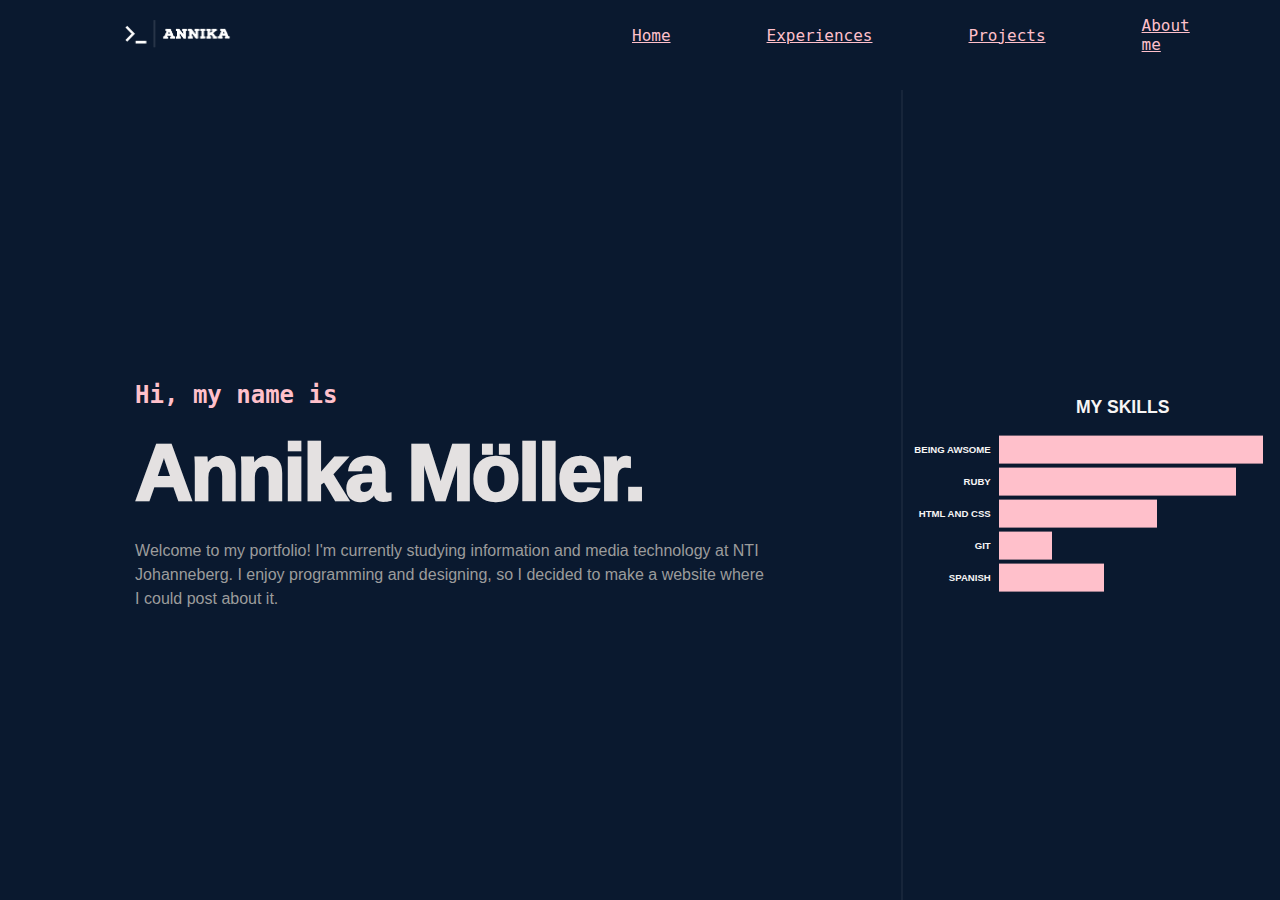
<file: index.html>
<!DOCTYPE html>
<html lang="en">

<head>
    <meta charset="UTF-8">
    <meta name="viewport" content="width=device-width, initial-scale=1.0">
    <meta http-equiv="X-UA-Compatible" content="ie=edge">
    <title>Document</title>
    <link rel="stylesheet" href="css/style.min.css">
</head>

<body id="index_container">
    <nav>
        <div class="hidden">
            <ul class="menu">
                <li><a class="menuItem" href="index.html">Home</a></li>
                <li><a class="menuItem" href="experiences.html">Experiences</a></li>
                <li><a class="menuItem" href="projects.html">Projects</a></li>
                <li><a class="menuItem" href="about_me.html">About me</a></li>
            </ul>
            <button class="hamburger_menu">
                <img src="img/hamburger.svg" class="menuIcon" alt="menu button"/>
                <img src="img/close.svg" class="closeIcon" alt="close menu button"/>
            </button>
        </div>
        <ul class="nav_ul">
            <li class="nav_li"><a href="index.html"><img src="img/logo.png" id="logo" alt="logo"></a></li>
            <li class="nav_li menu_categories"><a href="index.html">Home</a></li>
            <li class="nav_li menu_categories"><a href="experiences.html">Experiences</a></li>
            <li class="nav_li menu_categories"><a href="projects.html">Projects</a></li>
            <li class="nav_li menu_categories"><a href="about_me.html">About me</a></li>
        </ul>
    </nav>
    <main class="color1 index_text_div">

        <div class="index_text">
            <h2 class="font_type2">Hi, my name is</h2>
            <h1 class="font_type1">Annika Möller.</h1>
            <p class="font_type3">Welcome to my portfolio! I'm currently studying information and media technology at
                NTI Johanneberg. I enjoy programming and designing, so I decided to make a website where I could post
                about it. </p>
        </div>
    </main>
    <aside id="chart_container" class="color1">
        <dl>
            <dt>
                My skills
            </dt>
            <dd class="percentage percentage-100"><span class="text">Being awsome</span></dd>
            <dd class="percentage percentage-90"><span class="text">Ruby</span></dd>
            <dd class="percentage percentage-60"><span class="text">HTML and CSS</span></dd>
            <dd class="percentage percentage-20"><span class="text">Git</span></dd>
            <dd class="percentage percentage-40"><span class="text">Spanish</span></dd>
        </dl>
    </aside>
    <script src="js/hamburger.js"></script>
</body>

</html>
</file>
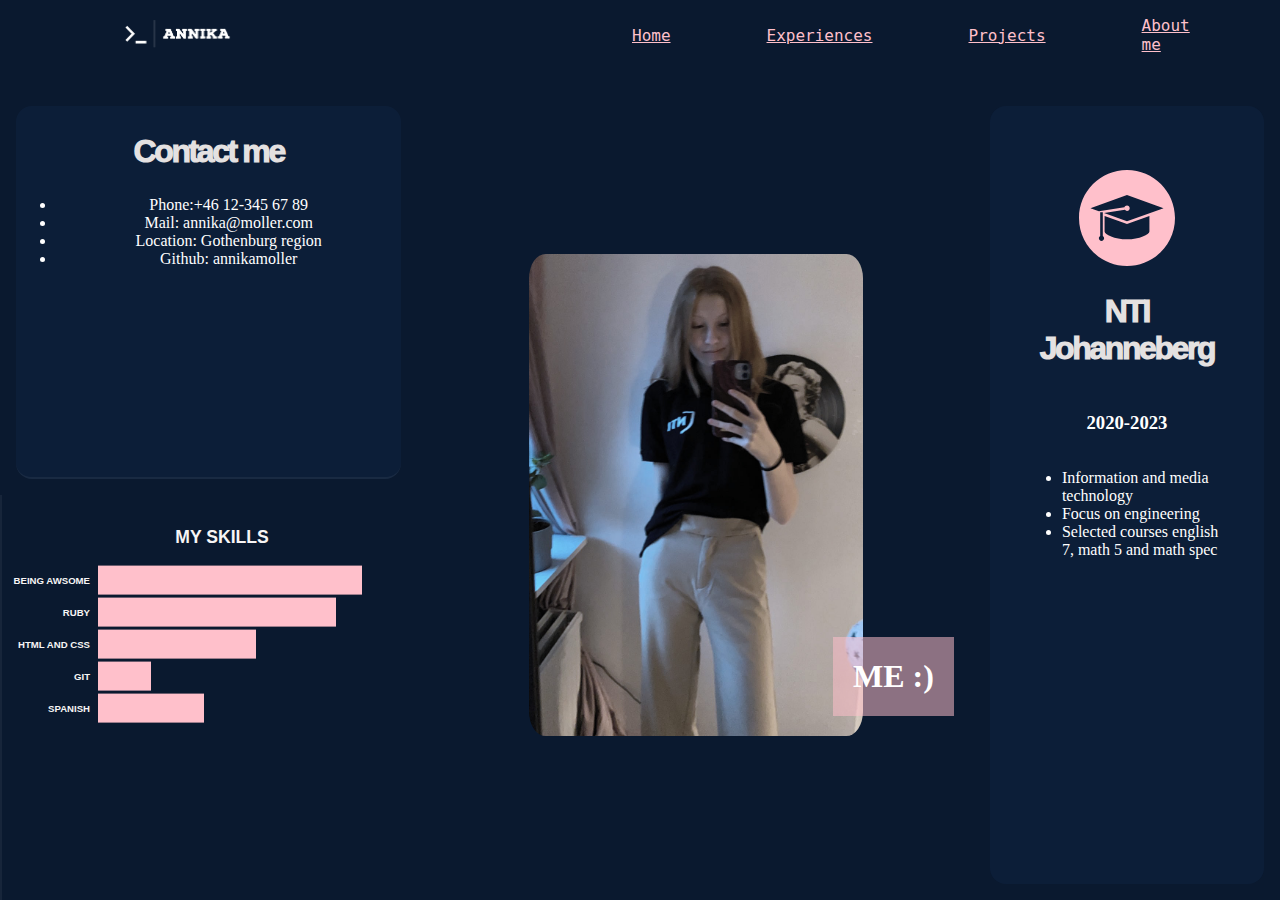
<file: about_me.html>
<!DOCTYPE html>
<html lang="en">

<head>
    <meta charset="UTF-8">
    <meta name="viewport" content="width=device-width, initial-scale=1.0">
    <meta http-equiv="X-UA-Compatible" content="ie=edge">
    <title>Document</title>
    <link rel="stylesheet" href="css/style.min.css">
</head>

<body id="about_me_container">
    <nav>
        <div class="hidden">
            <ul class="menu">
                <li><a class="menuItem" href="index.html">Home</a></li>
                <li><a class="menuItem" href="experiences.html">Experiences</a></li>
                <li><a class="menuItem" href="projects.html">Projects</a></li>
                <li><a class="menuItem" href="about_me.html">About me</a></li>
            </ul>
            <button class="hamburger_menu">
                <img src="img/hamburger.svg" class="menuIcon" alt="menu button" />
                <img src="img/close.svg" class="closeIcon" alt="close menu button" />
            </button>
        </div>
        <ul class="nav_ul">
            <li class="nav_li"><a href="index.html"><img src="img/logo.png" id="logo" alt="logo"></a></li>
            <li class="nav_li menu_categories"><a href="index.html">Home</a></li>
            <li class="nav_li menu_categories"><a href="experiences.html">Experiences</a></li>
            <li class="nav_li menu_categories"><a href="projects.html">Projects</a></li>
            <li class="nav_li menu_categories"><a href="about_me.html">About me</a></li>
        </ul>
    </nav>
    <article class="article1 color1 border_bottom">
        <h2 class="font_type4">Contact me </h2>
        <p>
            <ul class="about_me_ul font_type5">
                <li>Phone:+46 12-345 67 89</li>
                <li>Mail: annika@moller.com</li>
                <li>Location: Gothenburg region</li>
                <li>Github: annikamoller</li>
            </ul>
        </p>
    </article>
    <aside class="color1">
        <dl>
            <dt>
                My skills
            </dt>
            <dd class="percentage percentage-100"><span class="text">Being awsome</span></dd>
            <dd class="percentage percentage-90"><span class="text">Ruby</span></dd>
            <dd class="percentage percentage-60"><span class="text">HTML and CSS</span></dd>
            <dd class="percentage percentage-20"><span class="text">Git</span></dd>
            <dd class="percentage percentage-40"><span class="text">Spanish</span></dd>
        </dl>
    </aside>
    <div id="education_div" class="color1">
        <img src="img/graduation-cap-circular-button-svgrepo-com.svg" id="icon" alt="graduation cap"/>
        <h2 class="font_type4">NTI Johanneberg</h2>
        <h3 class="font_type5">2020-2023</h3>
        <ul class="font_type5">
            <li>Information and media technology</li>
            <li>Focus on engineering</li>
            <li>Selected courses english 7, math 5 and math spec</li>
        </ul>
    </div>
    <main class="color1 about_me_main">
        <img src="img/me.jpg" class="about_me_img" alt="Annika Möller" />
        <div class="text-block">
            <h1>ME :)</h1>
        </div>
    </main>
    <script src="js/hamburger.js"></script>
</body>

</html>
</file>
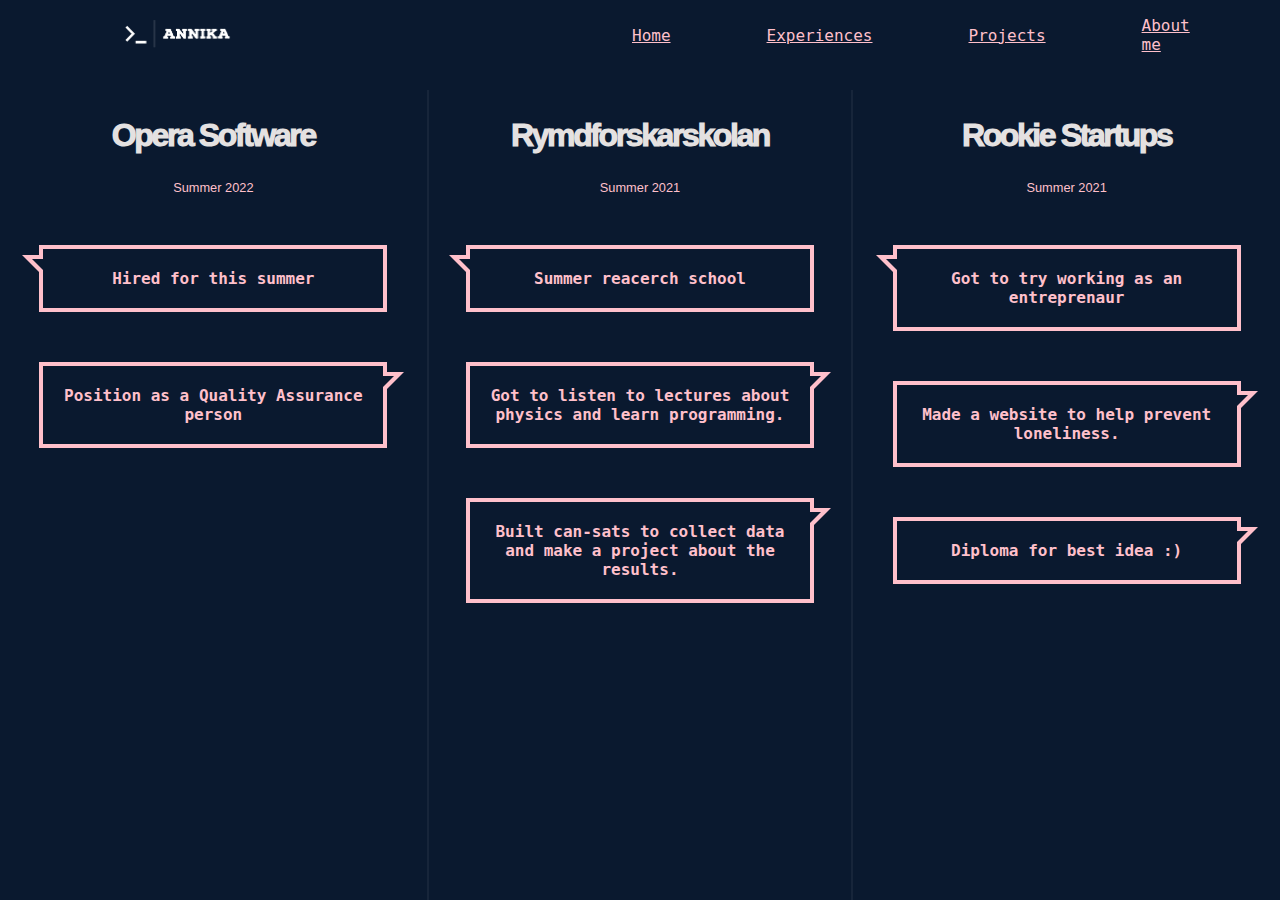
<file: experiences.html>
<!DOCTYPE html>
<html lang="en">

<head>
    <meta charset="UTF-8">
    <meta name="viewport" content="width=device-width, initial-scale=1.0">
    <meta http-equiv="X-UA-Compatible" content="ie=edge">
    <title>Document</title>
    <link rel="stylesheet" href="css/style.min.css">
</head>

<body id="experiences_container">
    <nav>
        <div class="hidden">
            <ul class="menu">
                <li><a class="menuItem" href="index.html">Home</a></li>
                <li><a class="menuItem" href="experiences.html">Experiences</a></li>
                <li><a class="menuItem" href="projects.html">Projects</a></li>
                <li><a class="menuItem" href="about_me.html">About me</a></li>
            </ul>
            <button class="hamburger_menu">
                <img src="img/hamburger.svg" class="menuIcon" alt="menu button"/>
                <img src="img/close.svg" class="closeIcon" alt="close menu button"/>
            </button>
        </div>
        <ul class="nav_ul">
            <li class="nav_li"><a href="index.html"><img src="img/logo.png" id="logo" alt="logo"></a></li>
            <li class="nav_li menu_categories"><a href="index.html">Home</a></li>
            <li class="nav_li menu_categories"><a href="experiences.html">Experiences</a></li>
            <li class="nav_li menu_categories"><a href="projects.html">Projects</a></li>
            <li class="nav_li menu_categories"><a href="about_me.html">About me</a></li>
        </ul>
    </nav>
    <article class="color1 article1">
        <h2 class="font_type4">Opera Software</h2>
        <h3 class="font_type7">Summer 2022</h3>
        <p class="box box_left">Hired for this summer</p>
        <p class="box box_right">Position as a Quality Assurance person</p>
    </article>
    <article class="color1 border_right_left article2">
        <h2 class="font_type4">Rymdforskarskolan</h2>
        <h3 class="font_type7">Summer 2021</h3>
        <p class="box box_left">Summer reacerch school</p>
        <p class="box box_right">Got to listen to lectures about physics and learn programming.</p>
        <p class="box box_right">Built can-sats to collect data and make a project about the results.</p>
    </article>
    <article class="color1 article3">
        <h2 class="font_type4">Rookie Startups</h2>
        <h3 class="font_type7">Summer 2021</h3>
        <p class="box box_left">Got to try working as an entreprenaur</p>
        <p class="box box_right">Made a website to help prevent loneliness.</p>
        <p class="box box_right">Diploma for best idea :)</p>
    </article>
    <script src="js/hamburger.js"></script>
</body>

</html>
</file>
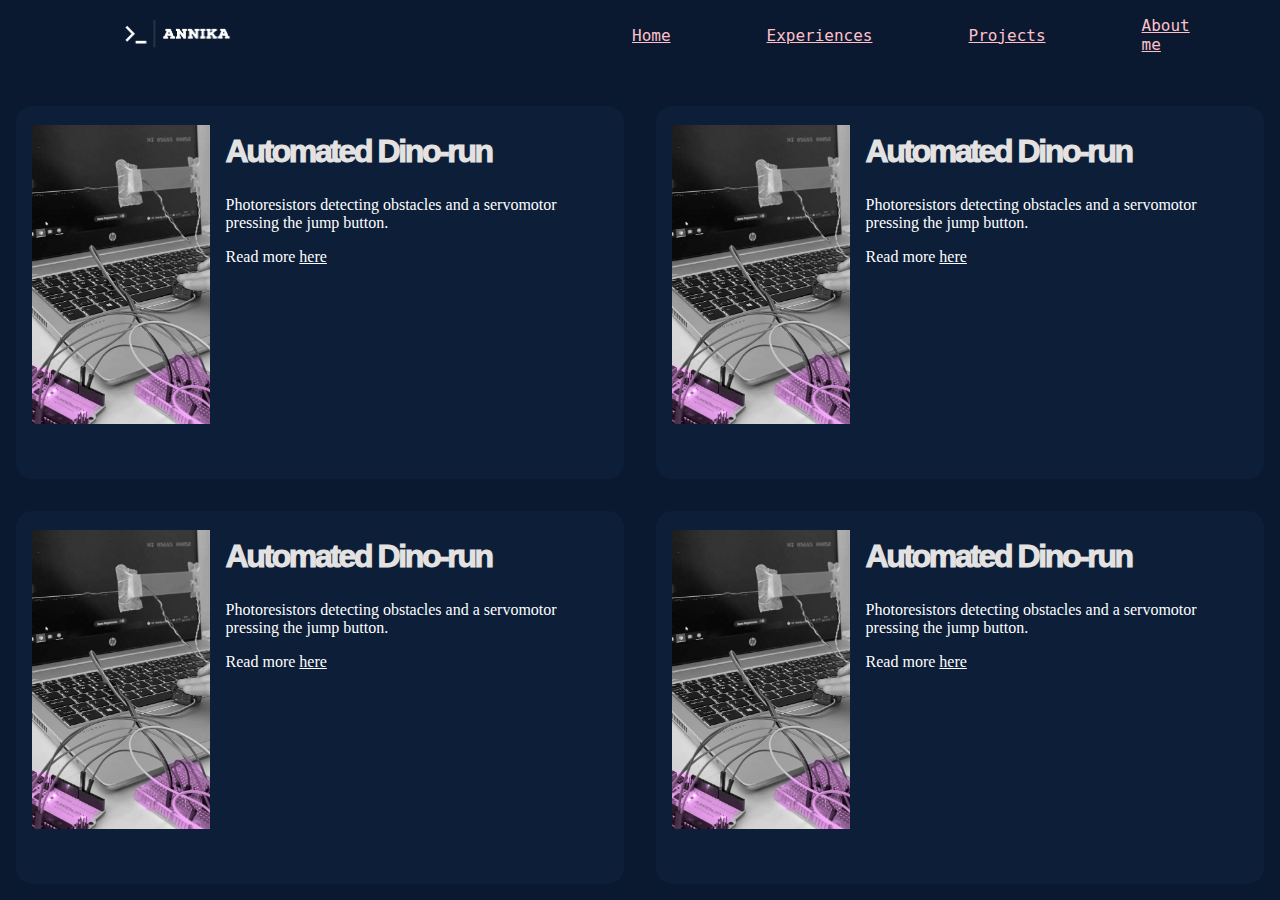
<file: projects.html>
<!DOCTYPE html>
<html lang="en">

<head>
    <meta charset="UTF-8">
    <meta name="viewport" content="width=device-width, initial-scale=1.0">
    <meta http-equiv="X-UA-Compatible" content="ie=edge">
    <title>Document</title>
    <link rel="stylesheet" href="css/style.min.css">
</head>

<body id="projects_container">
    <nav>
        <div class="hidden">
            <ul class="menu">
                <li><a class="menuItem" href="index.html">Home</a></li>
                <li><a class="menuItem" href="experiences.html">Experiences</a></li>
                <li><a class="menuItem" href="projects.html">Projects</a></li>
                <li><a class="menuItem" href="about_me.html">About me</a></li>
            </ul>
            <button class="hamburger_menu">
                <img src="img/hamburger.svg" class="menuIcon" alt="menu button"/>
                <img src="img/close.svg" class="closeIcon" alt="close menu button"/>
            </button>
        </div>

        <ul class="nav_ul">
            <li class="nav_li"><a href="index.html"><img src="img/logo.png" id="logo" alt="logo"></a></li>
            <li class="nav_li menu_categories"><a href="index.html">Home</a></li>
            <li class="nav_li menu_categories"><a href="experiences.html">Experiences</a></li>
            <li class="nav_li menu_categories"><a href="projects.html">Projects</a></li>
            <li class="nav_li menu_categories"><a href="about_me.html">About me</a></li>
        </ul>
    </nav>

    <article class="color1 project_container">
        <img src="img/dino_run_project.jpg" class="projects_img" alt="dino-run project">
        <div>
            <h2 class="font_type8">Automated Dino-run</h2>
            <p class="font_type5">Photoresistors detecting obstacles and a servomotor pressing the jump button.</p>
            <p class="font_type5">Read more <a href="https://github.com/annikamoller/dino-run"> here</a></p>
        </div>
    </article>

    <article class="color1 project_container">
        <img src="img/dino_run_project.jpg" class="projects_img" alt="dino-run project">
        <div>
            <h2 class="font_type8">Automated Dino-run</h2>
            <p class="font_type5">Photoresistors detecting obstacles and a servomotor pressing the jump button.</p>
            <p class="font_type5">Read more <a href="https://github.com/annikamoller/dino-run"> here</a></p>
        </div>
    </article>

    <article class="color1 project_container">
        <img src="img/dino_run_project.jpg" class="projects_img" alt="dino-run project">
        <div>
            <h2 class="font_type8">Automated Dino-run</h2>
            <p class="font_type5">Photoresistors detecting obstacles and a servomotor pressing the jump button.</p>
            <p class="font_type5">Read more <a href="https://github.com/annikamoller/dino-run"> here</a></p>
        </div>
    </article>

    <article class="color1 project_container">
        <img src="img/dino_run_project.jpg" class="projects_img" alt="dino-run project">
        <div>
            <h2 class="font_type8">Automated Dino-run</h2>
            <p class="font_type5">Photoresistors detecting obstacles and a servomotor pressing the jump button.</p>
            <p class="font_type5">Read more <a href="https://github.com/annikamoller/dino-run"> here</a></p>
        </div>
    </article>
    <script src="js/hamburger.js"></script>
</body>

</html>
</file>
<file: css/style.min.css>
:root{--color1:rgb(10, 25, 47)}:root{--color2:rgb(25, 110, 32)}body{background-color:var(--color1)}#index_container{display:grid;height:100vh;margin:0;grid-template-columns:1.9fr 0.8fr;grid-template-rows:10% 1fr;grid-template-areas:'nav nav' 'mn as'}#projects_container{display:grid;height:100vh;margin:0;background-color:var(--color1);grid-template-columns:1fr 1fr;grid-template-rows:10% 1fr 1fr;grid-template-areas:'nav nav' 'art1 art2' 'art3 art4'}#projects_container>article{border-radius:1rem;background-color:rgba(22,51,92,.219);margin:1rem}#experiences_container{display:grid;height:100vh;margin:0;grid-template-columns:1fr 1fr 1fr;grid-template-rows:10% 1fr;grid-template-areas:'nav nav nav' 'art1 art2 art3'}#about_me_container{display:grid;height:100vh;margin:0;background-color:var(--color1);grid-template-columns:1.5fr 2fr 1.1fr;grid-template-rows:10% 45% 45%;grid-template-areas:'nav nav nav' 'art1 mn dv' 'as mn dv'}#about_me_container>article{border-radius:1rem;background-color:rgba(22,51,92,.219);margin:1rem}#about_me_container>div{border-radius:1rem;background-color:rgba(22,51,92,.219);margin:1rem}nav{grid-area:nav;background-color:var(--color1)}main{grid-area:mn}aside{grid-area:as;border-left:2px solid rgba(255,255,255,.055)}div{grid-area:dv}footer{grid-area:ft;background-color:var(--color1)}.article1{grid-area:art1}.article2{grid-area:art2}.article3{grid-area:art3}.article4{grid-area:art4}#div1{grid-area:dv1}#div2{grid-area:dv2}#education_div{display:flex;align-items:center;padding:4rem 2rem;flex-direction:column}#logo{width:7rem;padding-right:19rem}#icon{height:6rem;width:6rem}.nav_li a{display:block;color:pink;font-family:'Source Code Pro',monospace;padding:1rem 3rem;margin:0}.nav_ul{display:flex;align-items:center;justify-content:right;list-style-type:none;margin:0 2rem}.about_me_ul{text-align:center;color:#fff}::-webkit-scrollbar{width:0}.color1{background-color:var(--color1)}.color2{background-color:#132a52}.color3{background-color:#0d1f3a}.color4{background-color:#0c2241}.index_text{width:70%;line-height:1.5rem}.index_text_div{display:flex;align-items:center;justify-content:center}.font_type1{font-size:5rem;font-weight:1000;font-family:Arial,Helvetica,sans-serif;letter-spacing:-.15rem;color:#e4e1e1}.font_type2{color:pink;font-family:'Source Code Pro',monospace}.font_type3{font-family:Arial,Helvetica,sans-serif;color:#9c9c9c}.font_type4{font-size:2rem;font-weight:1000;font-family:Arial,Helvetica,sans-serif;letter-spacing:-.15rem;color:#e4e1e1;text-align:center}.font_type5{color:#fff}.font_type5 a{color:#fff}.font_type6{color:#fff;padding:1rem}.font_type7{color:pink;font-family:Arial,Helvetica,sans-serif;font-weight:200;font-size:.8rem;text-align:center}.font_type8{font-size:2rem;font-weight:1000;font-family:Arial,Helvetica,sans-serif;letter-spacing:-.15rem;color:#e4e1e1}.border_bottom{border-bottom:2px solid rgba(255,255,255,.055)}.border_right_left{border-right:2px solid rgba(255,255,255,.055);border-left:2px solid rgba(255,255,255,.055)}.projects_img{height:80%;width:30%;padding:1.2rem 1rem;object-fit:cover}.project_container{display:flex;padding-right:1rem}.experiences_imgs{height:40%;width:70%;margin:1rem 4rem}.about_me_img{width:60%;border-radius:5%}.about_me_main{display:flex;justify-content:center;align-self:center;position:relative}.text-block{position:absolute;bottom:20px;right:20px;background-color:rgba(255,192,203,.534);color:#fff;padding-left:20px;padding-right:20px}.box{width:300px;margin:50px auto;border:4px solid pink;padding:20px;text-align:center;font-weight:900;color:pink;font-family:'Source Code Pro',monospace;position:relative}.box_left:before{content:"";width:0;height:0;position:absolute;border-left:10px solid transparent;border-right:10px solid pink;border-top:10px solid pink;border-bottom:10px solid transparent;left:-21px;top:6px}.box_left:after{content:"";width:0;height:0;position:absolute;border-left:7px solid transparent;border-right:7px solid var(--color1);border-top:7px solid var(--color1);border-bottom:7px solid transparent;left:-11px;top:10px}.box_right:before{content:"";width:0;height:0;position:absolute;border-left:10px solid pink;border-right:10px solid transparent;border-top:10px solid pink;border-bottom:10px solid transparent;right:-21px;top:6px}.box_right:after{content:"";width:0;height:0;position:absolute;border-left:7px solid var(--color1);border-right:7px solid transparent;border-top:7px solid var(--color1);border-bottom:7px solid transparent;right:-11px;top:10px}.closeIcon,.hamburger_menu,.menu,.menuItem,.menuItem:hover,.showMenu{margin:0;padding:0;box-sizing:border-box}.menuItem{display:block;margin:2rem 4rem;font-size:1.8rem;font-family:'Source Code Pro',monospace;color:pink;text-decoration:none}.hamburger_menu{position:fixed;z-index:100;top:1rem;right:1rem;padding:4px;border:#fff 1px;background:var(--color1);font-size:1.3rem;cursor:pointer}.closeIcon{display:none}.menu{position:fixed;transform:translateY(-100%);transition:transform .2s;top:0;left:0;right:0;bottom:0;z-index:99;background:#0d1e36;list-style:none;padding-top:4rem}.showMenu{transform:translateY(0)}.hidden{display:none}dl{display:flex;flex-direction:column;width:16.5rem;position:relative;padding:1rem;font-family:fira-sans-2,sans-serif;color:#f7f5f5}dt{align-self:flex-start;width:100%;font-weight:700;display:block;text-align:center;font-size:1.1rem;margin-bottom:1rem;margin-left:4.5rem;text-transform:uppercase}.text{font-weight:600;display:flex;align-items:center;height:2rem;width:8rem;position:absolute;left:0;margin-left:-2.5rem;justify-content:flex-end;font-family:fira-sans-2,sans-serif;color:#f7f5f5}.percentage{font-size:.6rem;text-transform:uppercase;width:100%;height:2rem;margin-left:5rem}.percentage:after{content:"";display:block;background-color:pink;width:2.5rem;margin-bottom:.5rem;height:90%;position:relative;top:50%;transform:translateY(-50%)}.percentage:focus:after,.percentage:hover:after{background-color:#fda1b0}.percentage-20:after{width:20%}.percentage-40:after{width:40%}.percentage-60:after{width:60%}.percentage-90:after{width:90%}.percentage-100:after{width:100%}#chart_container{display:flex;align-items:center}@media screen and (max-width:500px){#index_container{height:160vh;grid-template-columns:100%;grid-template-rows:10% 50% 40%;grid-template-areas:'nav' 'mn' 'as'}#projects_container{grid-template-columns:100%;grid-template-rows:10% 1fr 1fr 1fr 1fr;grid-template-areas:'nav' 'art1' 'art2' 'art3' 'art4'}#experiences_container{grid-template-columns:100%;grid-template-rows:10% 1fr 1fr 1fr 1fr;grid-template-areas:'nav' 'art1' 'art2' 'art3'}#about_me_container{display:grid;height:100vh;margin:0;grid-template-columns:100%;grid-template-rows:10% 2fr 1fr 2fr 1fr;grid-template-areas:'nav' 'dv' 'as' 'mn' 'art1'}.font_type1{font-size:2.2rem}.hidden{display:block}dl{padding-bottom:3rem}.menu_categories{display:none}#logo{padding-right:10rem}}
</file>
